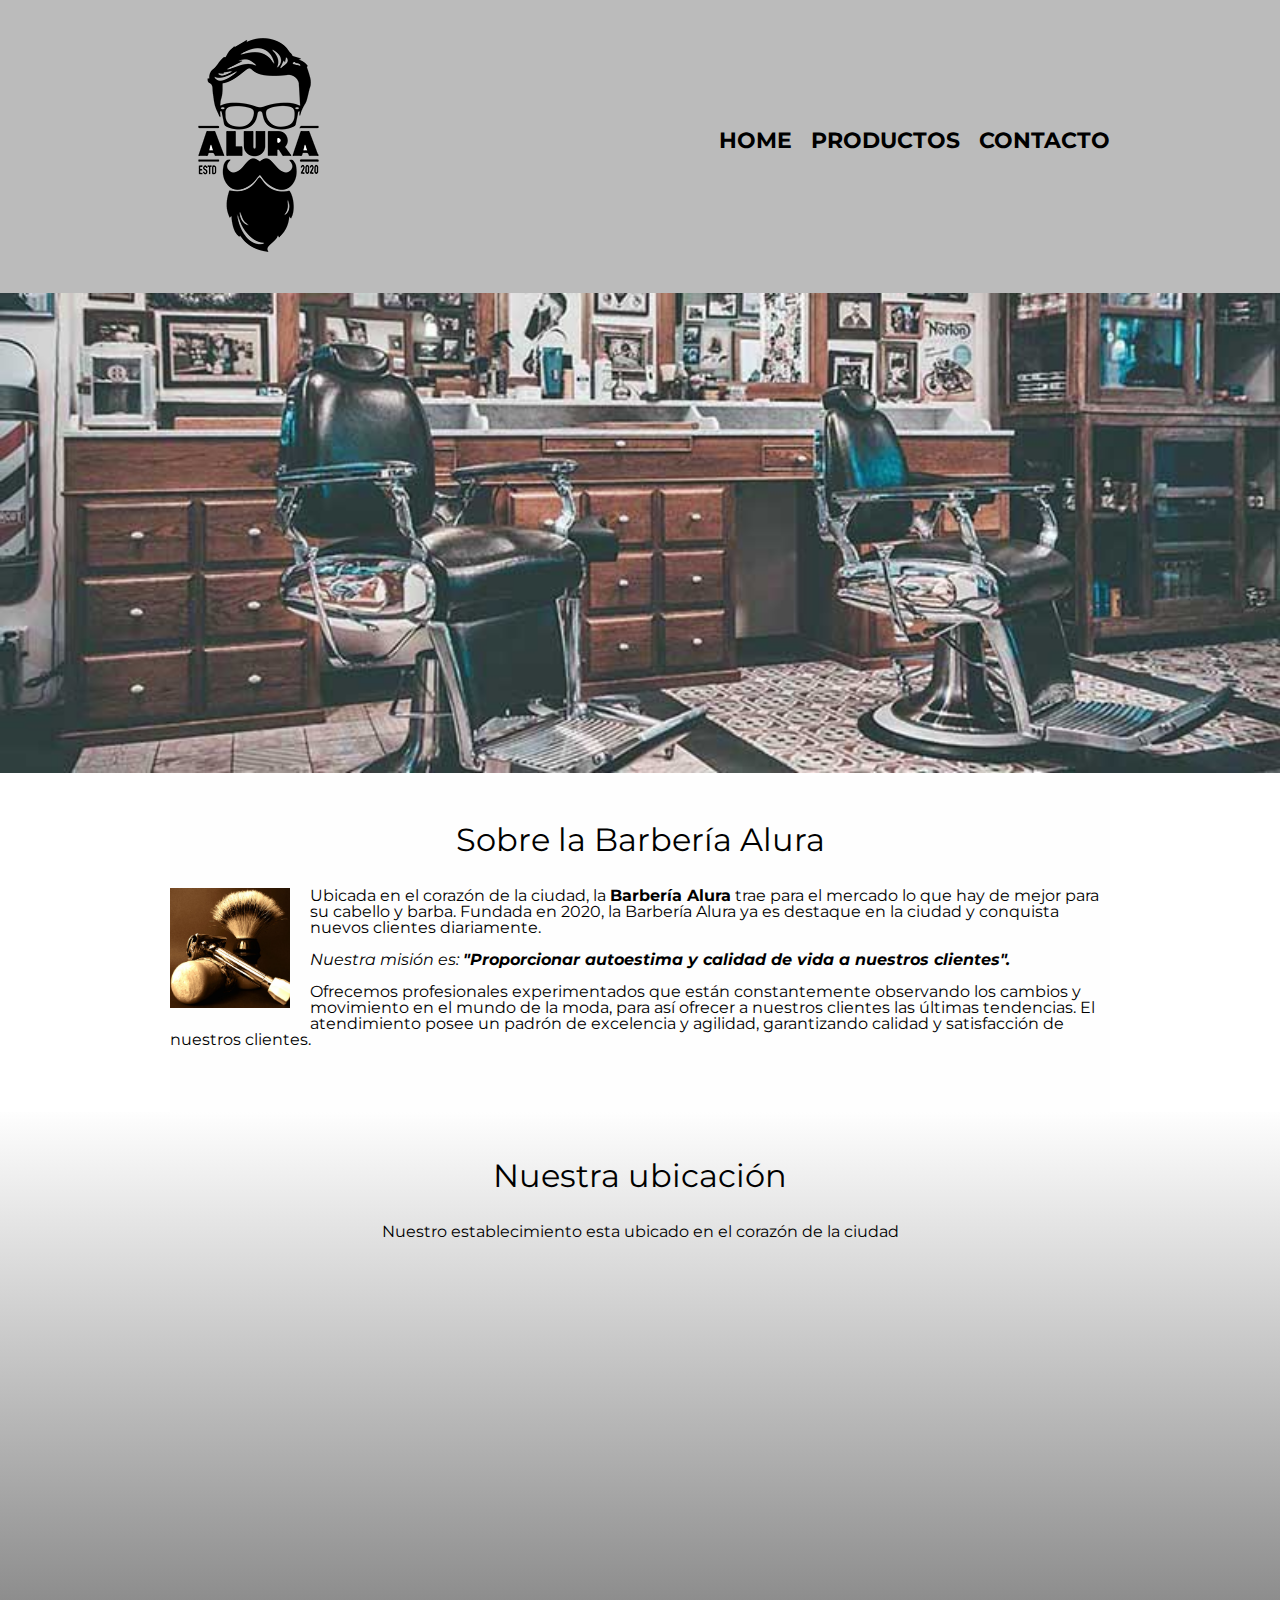
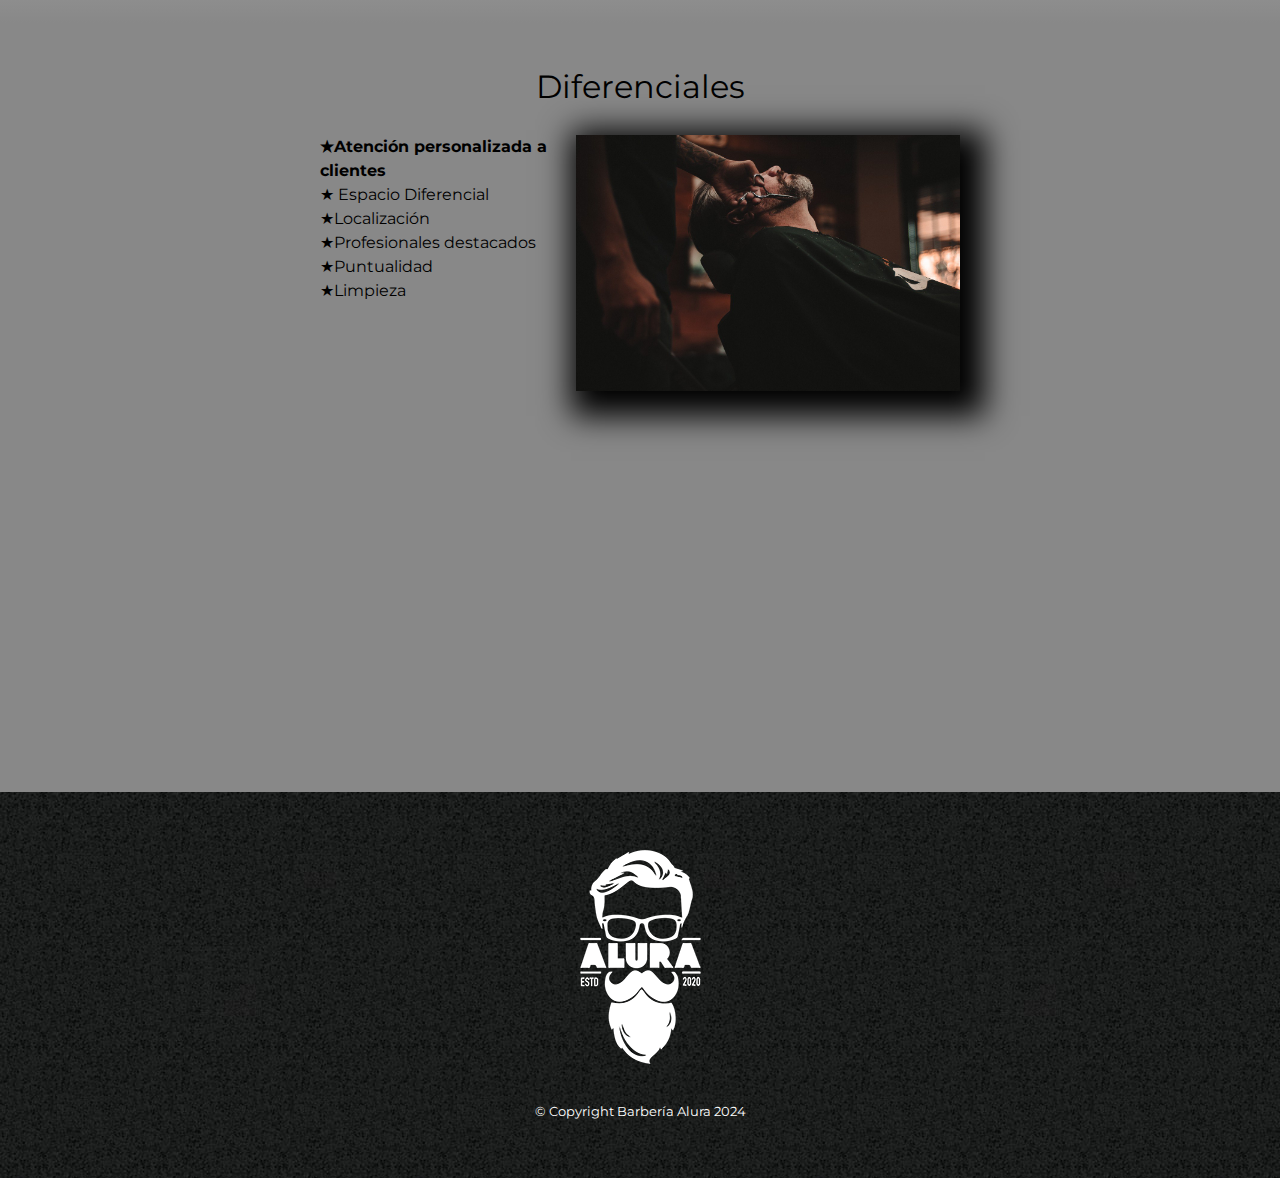
<file: index.html>
<!DOCTYPE html>
<html lang="es">
<head>
    <meta charset="UTF-8">
    <meta name="viewport" content="width=device-width, initial-scale=1.0">
    <link rel="stylesheet" href="reset.css">
    <link rel="stylesheet" href="style.css">
    <link href="https://fonts.googleapis.com/css2?family=Montserrat:ital@0;1&display=swap" rel="stylesheet">
    <title>Barbería Alura</title>

</head>
<body>
    <header>                 <!--nav-->
      <div class="caja">
        <h1><img src="imagenes/logo.png" alt="logo de la Barbería Alura"></h1>
       <nav>
         <ul>
            <li><a href="index.html">Home</a></li>
            <li><a href="productos.html">Productos</a></li>
            <li><a href="contacto.html">Contacto</a></li>
         </ul>
       </nav>
    </div>
    </header>
    <img class= "banner" src="banner/banner.jpg">

    <main>
    <section class="principal">
     <h2 class="titulo-principal"> Sobre la Barbería Alura</h2>
     <img class="utensilios" src="imagenes/utensilios.jpg" alt="Utensilios de un barbero">

         <p> Ubicada en el corazón de la ciudad, la <strong>Barbería Alura</strong> trae para el mercado lo que hay de mejor para su cabello y barba. Fundada en 2020, la Barbería Alura ya es destaque en la ciudad y conquista nuevos clientes diariamente. </p>
         <p id="mision"><em>Nuestra misión es: <strong>"Proporcionar autoestima y calidad de vida a nuestros clientes".</strong></em></p>
         <p>Ofrecemos profesionales experimentados que están constantemente observando los cambios y movimiento en el mundo de la moda, para así ofrecer a nuestros clientes las últimas tendencias. El atendimiento posee un padrón de excelencia y agilidad, garantizando calidad y satisfacción de nuestros clientes.</p>

    </section>            <!--mapa-->
    <section class="mapa">
      <h3 class="titulo-principal">Nuestra ubicación</h3>
        <p>Nuestro establecimiento esta ubicado en el corazón de la ciudad</p>
        <div class="mapa-contenido">
        <iframe src="https://www.google.com/maps/embed?pb=!1m18!1m12!1m3!1d3656.407840731006!2d-46.637218391666245!3d-23.589701978691824!2m3!1f0!2f0!3f0!3m2!1i1024!2i768!4f13.1!3m3!1m2!1s0x94ce5bd9bb943bf5%3A0x6f642995c970f0fe!2scaelum%20alura!5e0!3m2!1ses!2sar!4v1709432444167!5m2!1ses!2sar" width="100%" height="300" style="border:0;" allowfullscreen="" loading="lazy" referrerpolicy="no-referrer-when-downgrade"></iframe>
      </div>
    </section>
<section class="diferenciales">
 <h3 class="titulo-principal">Diferenciales</h3>
<div class="contenido-diferenciales">
  <ul class="lista-diferenciales">
    <li class="items">Atención personalizada a clientes</li>
    <li class="items"> Espacio Diferencial</li>
    <li class="items">Localización</li>
    <li class="items">Profesionales destacados</li>
    <li class="items">Puntualidad</li>
    <li class="items">Limpieza</li>
  </ul><img src="diferenciales/diferenciales.jpg" class="imagen-diferenciales">
    </div>


<div class="video">               <!--video-->
<iframe width="100%" height="315" src="https://www.youtube.com/embed/wcVVXUV0YUY?si=hNsWhiqBcYpUmMZ_" title="YouTube video player" frameborder="0" allow="accelerometer; autoplay; clipboard-write; encrypted-media; gyroscope; picture-in-picture; web-share" allowfullscreen></iframe>
</div>
</section>
</main>
<footer>
  <img src="imagenes/logo-blanco.png">
  <p class="copyright">&copy Copyright Barbería Alura 2024</p>


</footer>
</body>
</html>
</file>
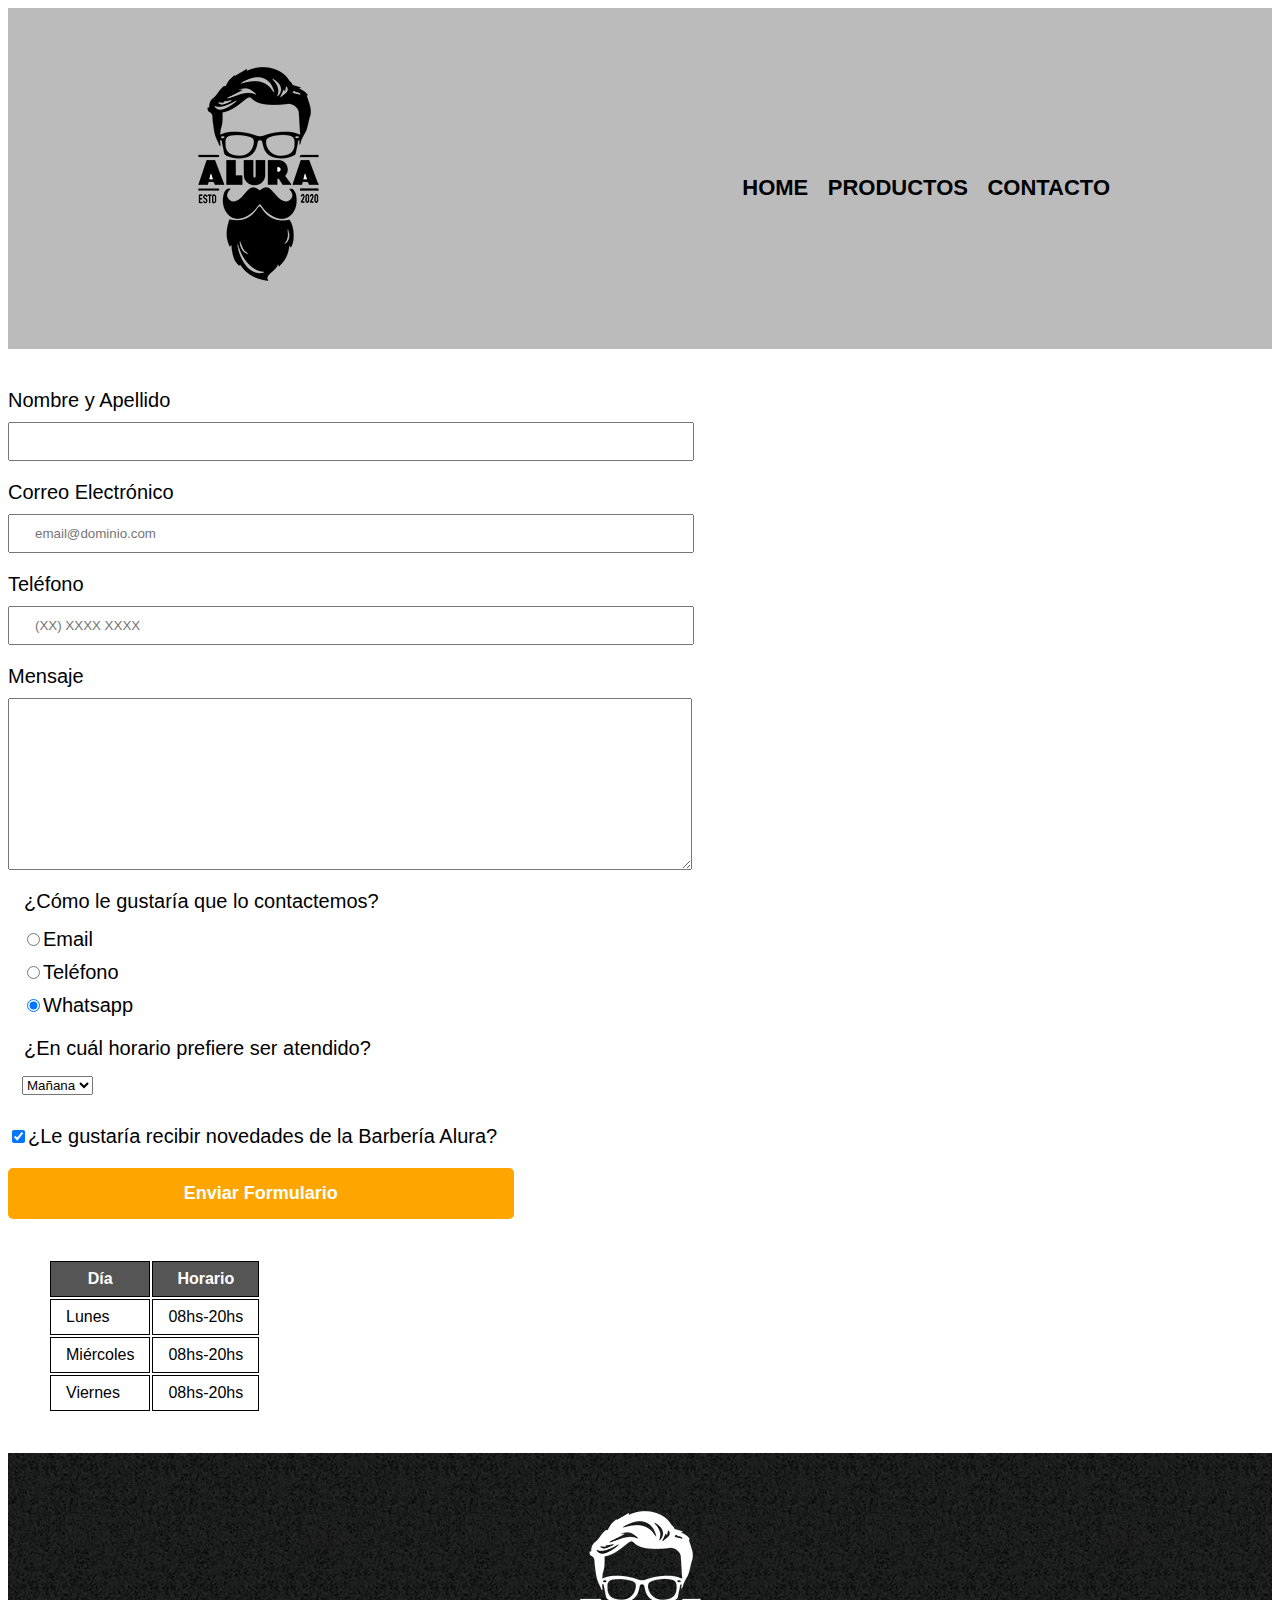
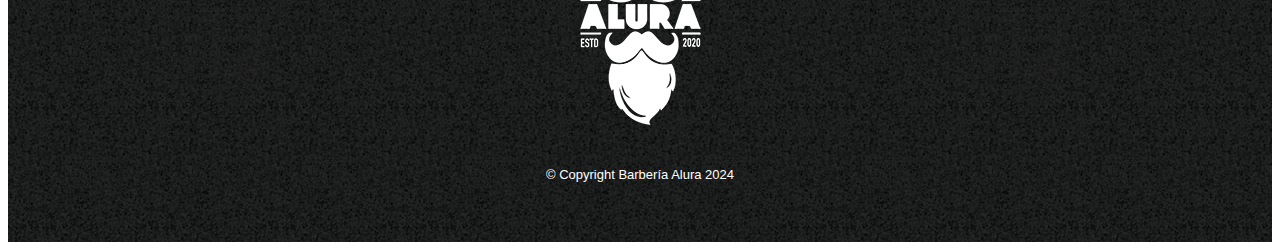
<file: contacto.html>
<!DOCTYPE html>
<html lang="es">
<head>
    <meta charset="UTF-8">
    <meta name="viewport" content="width=device-width, initial-scale=1.0">
    <title>Contacto-Barbería Alura</title>
    <link rel="stylesheet" href="style.css">
</head>
<body>
   
<header>
  <div class="caja">
    <h1><img src="imagenes/logo.png" alt="logo de la Barbería Alura"></h1>
   <nav>
     <ul>
        <li><a href="index.html">Home</a></li>
        <li><a href="productos.html">Productos</a></li>
        <li><a href="contacto.html">Contacto</a></li>
     </ul>
   </nav>
</div>
</header>

 <main>
    <form>                   <!--formulario-->
        <label for="nombreapellido">Nombre y Apellido</label>
        <input type="text" id="nombreapellido" class="input-padron" required> 

        <label for="correoelectronico">Correo Electrónico</label>
        <input type="email" id="correoelectronico" class="input-padron" required placeholder="email@dominio.com"> 

        <label for="telefono">Teléfono</label>
        <input type="tel" id="telefono" class="input-padron" required placeholder="(XX) XXXX XXXX"> 

        <label for="mensaje">Mensaje</label>
        <textarea id="mensaje" cols="70" rows="10" class="input-padron" required></textarea>
        
        <fieldset>
          <legend>¿Cómo le gustaría que lo contactemos?</legend>

           <label for="radio-email"><input type="radio" name="contacto" value="email" id="radio-email">Email</label>
           
                <!--radio - checkbox para seleccionar-->
           <label for="radio-telefono"><input type="radio" name="contacto" value="telefono" id="radio-telefono">Teléfono</label>
           

           <label for="radio-whatsapp"><input type="radio" name="contacto" value="whatsapp" id="radio-whatsapp" checked>Whatsapp</label>
           
        </fieldset>

        <fieldset>
          <legend>¿En cuál horario prefiere ser atendido?</legend>
            <select>
              <option>Mañana</option>
              <option>Tarde</option>
              <option>Noche</option>
            </select>
        </fieldset>
        <label class="checkbox"><input type="checkbox" checked>¿Le gustaría recibir novedades de la Barbería Alura?</label>
        <input type="submit" value="Enviar Formulario" class="enviar">
    
      </form>

      <table>
        <thead>
          <th>Día</th>
          <th>Horario</th>
        </thead>
         <tbody>
          <tr>
           <td>Lunes</td>
           <td>08hs-20hs</td>
          </tr>
          <tr>
           <td>Miércoles</td>
           <td>08hs-20hs</td>
         </tr>
         <tr>
           <td>Viernes</td>
           <td>08hs-20hs</td>
         </tr>
       </tbody>
      </table>
  </main>


<footer>
    <img src="imagenes/logo-blanco.png" alt="logo de la Barbería Alura">
    <p class="copyright">&copy Copyright Barbería Alura 2024</p>

  </footer>
</body>
</html>
</file>
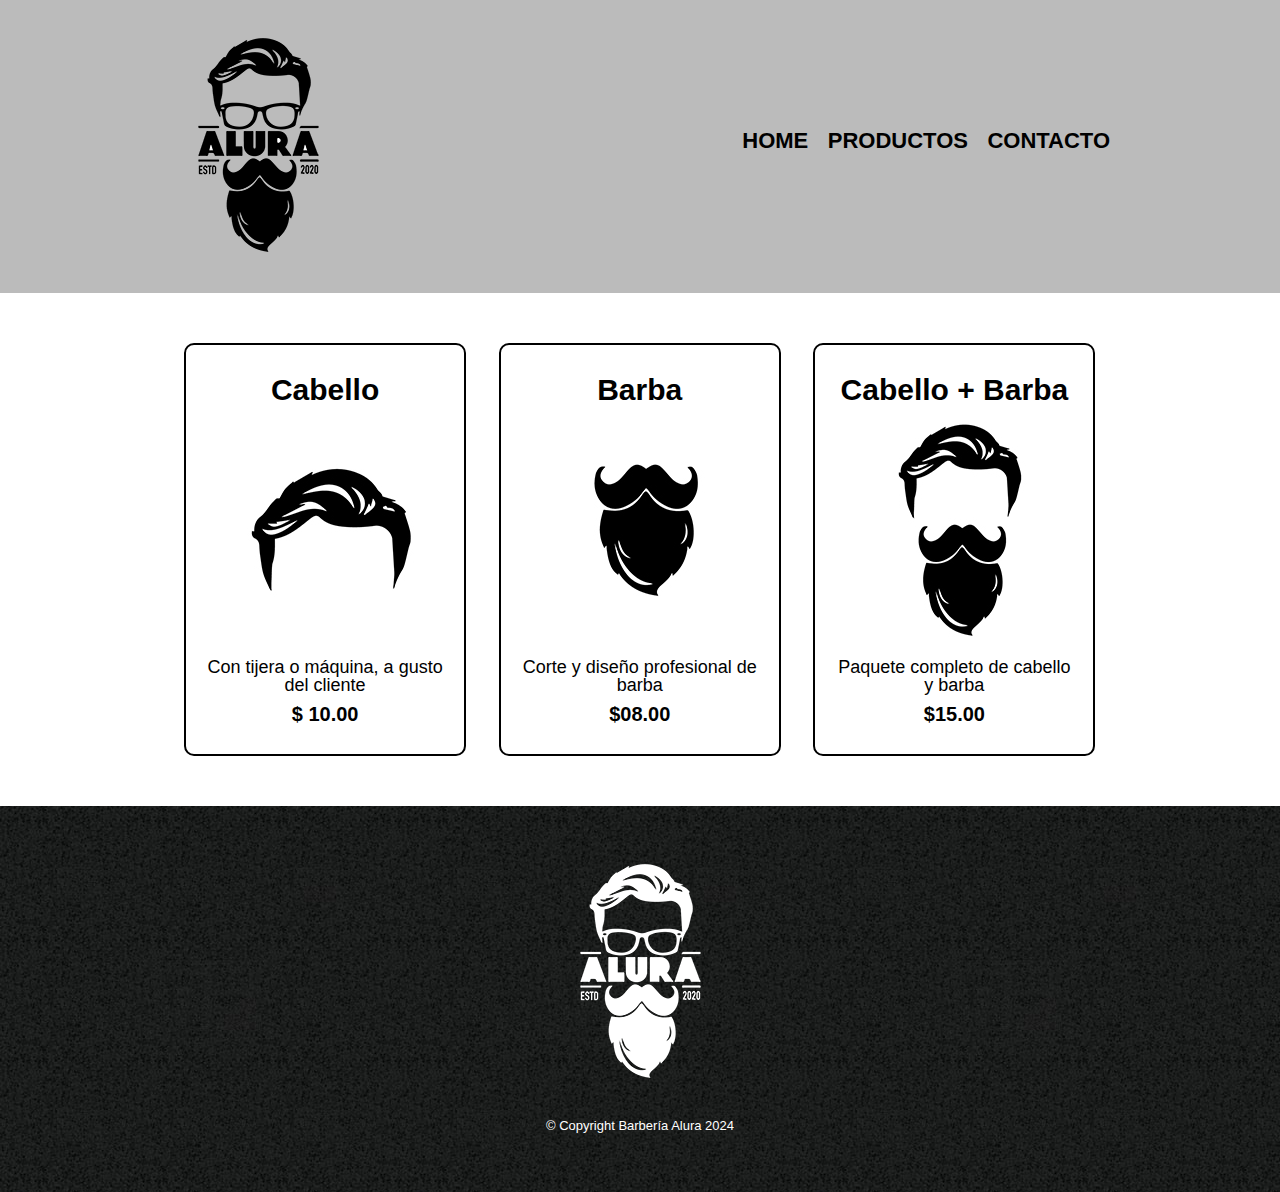
<file: productos.html>
<!DOCTYPE html>
<html lang="es">
<head>
    <meta charset="UTF-8">
    <meta name="viewport" content="width=, initial-scale=1.0">
    <title>Productos- Barbería Alura</title>
    <link rel="stylesheet" href="reset.css">
    <link rel="stylesheet" href="style.css">
</head>
<body>
    
<header>
  <div class="caja">
    <h1><img src="imagenes/logo.png"></h1>
   <nav>
     <ul>
        <li><a href="index.html">Home</a></li>
        <li><a href="productos.html">Productos</a></li>
        <li><a href="contacto.html">Contacto</a></li>
     </ul>
   </nav>
</div>
</header>
 <main>
    <ul class="productos">
      <li>
        <h2>Cabello</h2>
        <img src="imagenes/cabello.jpg">
        <p class="productoDescripcion">Con tijera o máquina, a gusto del cliente</p>
        <p class="productoPrecio">$ 10.00</p>
      </li>
      <li>
        <h2>Barba</h2>
        <img src="imagenes/barba.jpg">
        <p class="productoDescripcion">Corte y diseño profesional de barba</p>
        <p class="productoPrecio">$08.00</p>
      </li>
      <li> 
        <h2>Cabello + Barba</h2>
        <img src="imagenes/cabello+barba.jpg">
        <p class="productoDescripcion">Paquete completo de cabello y barba</p>
        <p class="productoPrecio">$15.00</p>
        </li>
    </ul>
 </main>
   <footer>
     <img src="imagenes/logo-blanco.png">
     <p class="copyright">&copy Copyright Barbería Alura 2024</p>

   </footer>





</body>
</html>
</file>
<file: style.css>
body{
    font-family: "Montserrat", sans-serif;;
}

header{
    background-color: #BBBBBB;
    padding: 20px 0;

}
.caja{
    width: 940px;
    position: relative;
    margin: 0 auto;
}

nav{
    position: absolute;
    top: 110px;
    right: 0;
}
nav li{                             /*para la posición del menú*/
display: inline;
margin: 0 0 0 15px;
}
nav a{                              /*para el diseño del menú*/
    text-transform: uppercase;
    color: #000000;
    font-weight: bold;
    font-size: 22px;
    text-decoration: none;
}
nav a:hover{                        /*para el color cuando se posa el cursor sobre el menú*/
    color:#c78C19;
    text-decoration: underline;
}

.productos{
    width: 940px;
    margin: 0 auto;
    padding: 50px;
}
.productos li{
    display: inline-block;
    text-align: center;
    width: 30%;   /*hay un 100% de espacio, ingreso un 30% para c/u ya que hay tres elementos y el 10% restante ira para 
    los espacios en blanco */
    vertical-align: top;
    margin: 0 1.5%;
    padding: 30px 20px;
    box-sizing: border-box;
    border: 2px solid #000000;
    border-radius: 10px;
}

.productos li:hover{
    border-color:#c78C19;
}

.productos li:active{                    /*para el color cuando se hace clic*/
    border-color: #088c19;
}
.productos h2{
    font-size: 30px;
    font-weight: bold;
}

.productos li:hover h2{
    font-size: 33px;
}


.productoDescripcion{
  font-size: 18px;
}

.productoPrecio{
font-size: 20px;
font-weight: bold;
margin-top: 10px;
}

footer{
    text-align: center;
    background: url(imagenes/bg.jpg);
    padding: 40px;
}
.copyright{
color: #FFFFFF;
font-size: 13px;
margin: 20px;
}

/*--formulario-*/

form{
    margin: 40px 0;
}
form label, form legend{                      /*ubicación de los cuadraditos*/
    display:block;
    font-size: 20px;
    margin: 0 0 10px;
}

.input-padron{
    display: block;                /*diseño de los cuadraditos*/
    margin: 0 0 20px;
    padding: 10px 25px;
    width: 50%;
}
.checkbox{
    margin: 20px 0;
}
fieldset{
border:none;
}

/*boton enviar*/
.enviar{
    width: 40%;
    padding: 15px 0;
    font-size: 18px;
    font-weight: bold;
    color: white;
    background: orange;
    border: none;
    border-radius:5px;
    transition: 1s all;
    cursor: pointer;
}
.enviar:hover{
    background: darkorange;
    transform: scale(1.20);
}
table{
    margin: 40px 40px;

}
thead{
    background: #555555;
    color: white;
}

td, th{
    border: 1px solid #000000;
    padding: 8px 15px;
}
/* CSS para index (home)*/
.banner{
    width: 100%;
}
.principal{
    background: #fefefe;
    padding:3em 0;
    width: 940px;
    margin: 0 auto;
}
.titulo-principal{
    text-align: center;
    font-size: 2em;
    margin: 0 0 1em;
    clear: left;
}
.principal p{
    margin: 0 0 1em;
}
.principal strong{
    font-weight: bold;
    }
.principal em{
    font-style: italic;
}
.utensilios{
    width: 120px;
    float: left;
    margin: 0 20px 20px 0;
}
.mapa{
    padding: 3em 0;
    background: linear-gradient(#fefefe, #888888) ;
}
.mapa p{
    margin: 0 0 2em;
    text-align: center;
}
.mapa-contenido{
    width: 940px;
    margin: 0 auto;

}
.diferenciales{
    background: #888888;
    padding: 3em 0;
}
.contenido-diferenciales{
    width: 640px;
    margin: 0 auto;
}
.lista-diferenciales{
    width: 40%;
    display: inline-block;
    vertical-align: top;
}
.items{
    line-height:1.5;
}
.items:before{
    content: "★";
}
/*pseudo-clase*/
.items:first-child{
    font-weight: bold;
}
.imagen-diferenciales{
    width: 60%;   
    transition: 400ms;
    box-shadow: 10px 10px 30px 15px #000000;
}
.imagen-diferenciales:hover{
    opacity: 0.3;
}
.video{
    width: 560px;
    margin: 1em auto;

}
/*media queries*/
@media screen and (max-width:480px){
    h1{
        text-align: center;
    }
    nav{
        position: static;
    }
    .caja, .principal, .mapa-contenido, .contenido-diferenciales, .video{
        width: auto;
    }
    .lista-diferenciales, .imagen-diferenciales{
        width: 100%;
    }
}
</file>
